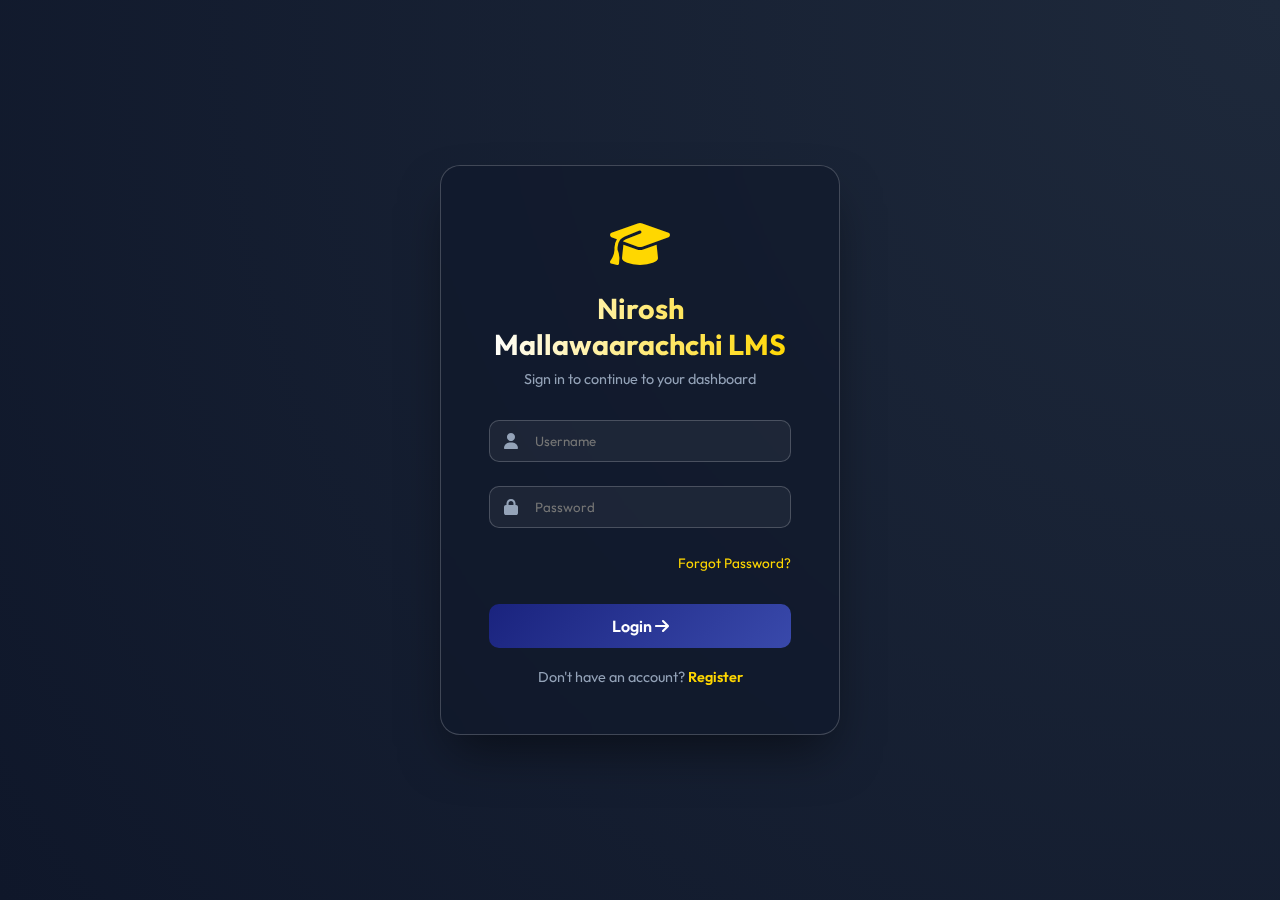
<file: index.html>
<!DOCTYPE html>
<html lang="en">

<head>
    <meta charset="UTF-8">
    <meta name="viewport" content="width=device-width, initial-scale=1.0">
    <title>Nirosh Mallawaarachchi | LMS</title>
    <link rel="stylesheet" href="style.css">
    <link href="https://fonts.googleapis.com/css2?family=Outfit:wght@300;400;500;600;700&display=swap" rel="stylesheet">
    <link rel="stylesheet" href="https://cdnjs.cloudflare.com/ajax/libs/font-awesome/6.4.0/css/all.min.css">
</head>

<body>
    <div class="app-container">
        <!-- Navigation -->
        <nav class="navbar">
            <div class="logo">
                <i class="fa-solid fa-graduation-cap"></i>
                <div>
                    <h1>Nirosh Mallawaarachchi</h1>
                    <p class="slogan">Heart of the Commerce</p>
                </div>
            </div>
            <div class="nav-links">
                <button onclick="navigateTo('home')" class="nav-btn active"><i class="fa-solid fa-house"></i>
                    Home</button>
                <div class="user-profile">
                    <img src="https://ui-avatars.com/api/?name=Nirosh+M&background=random" alt="Profile"
                        id="user-avatar">
                    <span id="user-name">Admin</span>
                </div>
                <button onclick="logout()" class="nav-btn" title="Logout" style="color: #ff5252;">
                    <i class="fa-solid fa-right-from-bracket"></i>
                </button>
            </div>
        </nav>

        <!-- Main Content Area -->
        <main id="main-content">
            <!-- Content will be injected here by JavaScript -->
        </main>

        <!-- Upload Modal -->
        <div id="upload-modal" class="modal hidden">
            <div class="modal-content glass-panel">
                <span class="close-modal">&times;</span>
                <h2><i class="fa-solid fa-cloud-arrow-up"></i> Upload New Material</h2>
                <form id="upload-form">
                    <div class="form-group">
                        <label>Title</label>
                        <input type="text" id="file-title" required placeholder="Ex: Lesson 1 Notes">
                    </div>
                    <div class="form-group">
                        <label>Category</label>
                        <select id="file-category" disabled>
                            <!-- Populated by JS -->
                        </select>
                    </div>
                    <div class="form-group">
                        <label>Type</label>
                        <select id="file-type" required>
                            <option value="notes">Notes (PDF)</option>
                            <option value="model_papers">Model Paper</option>
                            <option value="unit_papers">Unit Paper (Online)</option>
                            <option value="videos">Video</option>
                        </select>
                    </div>
                    <div class="form-group">
                        <label>File / Link</label>
                        <input type="file" id="file-input">
                        <input type="text" id="file-url" placeholder="Or paste video/doc URL" style="display:none">
                    </div>
                    <button type="submit" class="primary-btn">Upload</button>
                </form>
            </div>
        </div>
    </div>

    <script src="app.js"></script>
</body>

</html>
</file>
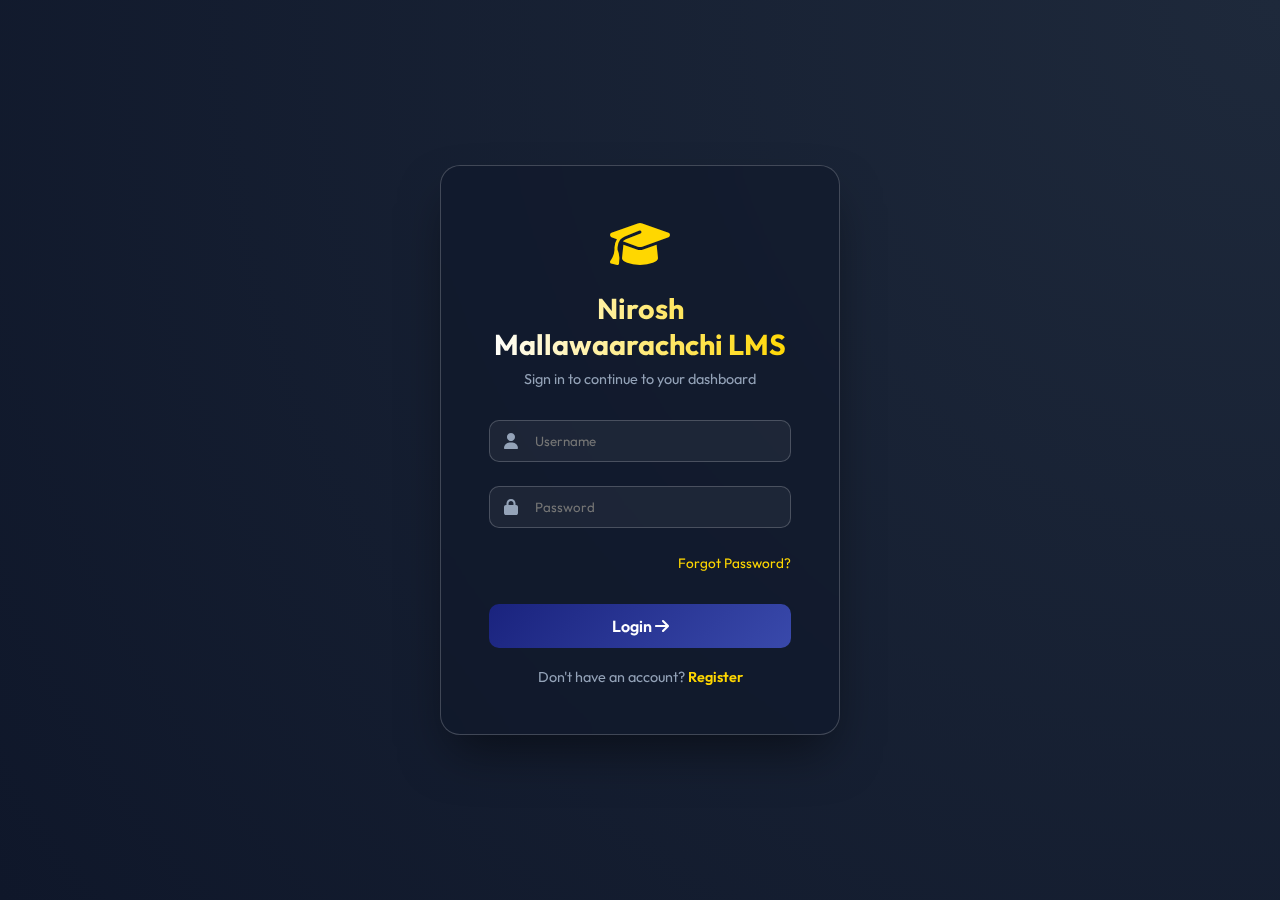
<file: login.html>
<!DOCTYPE html>
<html lang="en">

<head>
    <meta charset="UTF-8">
    <meta name="viewport" content="width=device-width, initial-scale=1.0">
    <title>Login - Nirosh Mallawaarachchi LMS</title>
    <link rel="stylesheet" href="style.css">
    <link href="https://fonts.googleapis.com/css2?family=Outfit:wght@300;400;500;600;700&display=swap" rel="stylesheet">
    <link rel="stylesheet" href="https://cdnjs.cloudflare.com/ajax/libs/font-awesome/6.4.0/css/all.min.css">
    <style>
        body {
            display: flex;
            justify-content: center;
            align-items: center;
            height: 100vh;
            overflow: hidden;
        }

        .login-card {
            width: 100%;
            max-width: 400px;
            padding: 3rem;
            background: rgba(15, 23, 42, 0.6);
            backdrop-filter: blur(15px);
            border: 1px solid var(--glass-border);
            border-radius: 20px;
            box-shadow: 0 25px 50px -12px rgba(0, 0, 0, 0.5);
            text-align: center;
            animation: fadeIn 0.8s ease-out;
        }

        .login-logo {
            font-size: 3rem;
            color: var(--secondary);
            margin-bottom: 1rem;
        }

        .login-title {
            font-size: 1.8rem;
            margin-bottom: 0.5rem;
            color: var(--text-main);
        }

        .login-subtitle {
            font-size: 0.9rem;
            color: var(--text-muted);
            margin-bottom: 2rem;
        }

        .error-msg {
            color: #ff5252;
            font-size: 0.9rem;
            margin-bottom: 1rem;
            display: none;
        }

        .input-group {
            position: relative;
            margin-bottom: 1.5rem;
        }

        .input-group i {
            position: absolute;
            left: 15px;
            top: 50%;
            transform: translateY(-50%);
            color: var(--text-muted);
        }

        .input-group input {
            width: 100%;
            padding: 12px 12px 12px 45px;
            background: rgba(255, 255, 255, 0.05);
            border: 1px solid var(--glass-border);
            border-radius: 10px;
            color: white;
            outline: none;
            transition: 0.3s;
        }

        .input-group input:focus {
            border-color: var(--secondary);
            background: rgba(255, 255, 255, 0.1);
        }

        .login-btn {
            width: 100%;
            padding: 12px;
            background: linear-gradient(135deg, var(--primary), #3949ab);
            color: white;
            border: none;
            border-radius: 10px;
            font-size: 1rem;
            font-weight: 600;
            cursor: pointer;
            transition: 0.3s;
            margin-top: 1rem;
        }

        .login-btn:hover {
            transform: translateY(-2px);
            box-shadow: 0 4px 15px rgba(26, 35, 126, 0.4);
        }
    </style>
</head>

<body>

    <div class="login-card">
        <div class="login-logo">
            <i class="fa-solid fa-graduation-cap"></i>
        </div>

        <!-- Login Form -->
        <div id="login-section">
            <h2 class="login-title">Nirosh Mallawaarachchi LMS</h2>
            <p class="login-subtitle">Sign in to continue to your dashboard</p>
            <p class="error-msg" id="login-error">Invalid username or password</p>

            <form id="login-form">
                <div class="input-group">
                    <i class="fa-solid fa-user"></i>
                    <input type="text" id="login-username" placeholder="Username" required>
                </div>
                <div class="input-group">
                    <i class="fa-solid fa-lock"></i>
                    <input type="password" id="login-password" placeholder="Password" required>
                </div>
                <div style="text-align: right; margin-bottom: 1rem;">
                    <a href="#" onclick="showSection('forgot-password'); return false;"
                        style="color: var(--secondary); font-size: 0.85rem; text-decoration: none;">Forgot Password?</a>
                </div>
                <button type="submit" class="login-btn">
                    Login <i class="fa-solid fa-arrow-right"></i>
                </button>
            </form>
            <div style="margin-top: 20px; font-size: 0.9rem; color: var(--text-muted);">
                Don't have an account? <a href="#" onclick="showSection('register'); return false;"
                    style="color: var(--secondary); text-decoration: none; font-weight: 600;">Register</a>
            </div>
        </div>

        <!-- Register Form -->
        <div id="register-section" style="display: none;">
            <h2 class="login-title">Create Account</h2>
            <p class="login-subtitle">Join our learning community</p>
            <p class="error-msg" id="register-error">Username already exists</p>

            <form id="register-form">
                <div class="input-group">
                    <i class="fa-solid fa-user"></i>
                    <input type="text" id="reg-username" placeholder="Choose Username" required>
                </div>
                <div class="input-group">
                    <i class="fa-solid fa-envelope"></i>
                    <input type="email" id="reg-email" placeholder="Email Address" required>
                </div>
                <div class="input-group">
                    <i class="fa-solid fa-lock"></i>
                    <input type="password" id="reg-password" placeholder="Password" required>
                </div>
                <div class="input-group">
                    <i class="fa-solid fa-check-double"></i>
                    <input type="password" id="reg-confirm-password" placeholder="Confirm Password" required>
                </div>
                <button type="submit" class="login-btn">
                    Register <i class="fa-solid fa-user-plus"></i>
                </button>
            </form>
            <div style="margin-top: 20px; font-size: 0.9rem; color: var(--text-muted);">
                Already have an account? <a href="#" onclick="showSection('login'); return false;"
                    style="color: var(--secondary); text-decoration: none; font-weight: 600;">Login</a>
            </div>
        </div>

        <!-- Forgot Password Form -->
        <div id="forgot-password-section" style="display: none;">
            <h2 class="login-title">Reset Password</h2>
            <p class="login-subtitle">Enter your details to reset password</p>
            <p class="error-msg" id="reset-error">User not found</p>
            <p style="color: #4caf50; font-size: 0.9rem; margin-bottom: 1rem; display: none;" id="reset-success">
                Password reset successfully!</p>

            <form id="reset-form">
                <div class="input-group">
                    <i class="fa-solid fa-user"></i>
                    <input type="text" id="reset-username" placeholder="Username" required>
                </div>
                <div class="input-group">
                    <i class="fa-solid fa-lock"></i>
                    <input type="password" id="reset-new-password" placeholder="New Password" required>
                </div>
                <button type="submit" class="login-btn">
                    Reset Password <i class="fa-solid fa-rotate"></i>
                </button>
            </form>
            <div style="margin-top: 20px; font-size: 0.9rem; color: var(--text-muted);">
                Remembered it? <a href="#" onclick="showSection('login'); return false;"
                    style="color: var(--secondary); text-decoration: none; font-weight: 600;">Back to Login</a>
            </div>
        </div>

    </div>

    <script src="login.js"></script>
</body>

</html>
</file>
<file: style.css>
@charset "UTF-8";

:root {
    --primary: #1a237e;
    /* Deep Royal Blue */
    --secondary: #ffd700;
    /* Gold */
    --accent: #00bcd4;
    /* Cyan for modern touch */
    --dark: #0f172a;
    --light: #f8fafc;
    --glass: rgba(255, 255, 255, 0.1);
    --glass-border: rgba(255, 255, 255, 0.2);
    --card-bg: rgba(255, 255, 255, 0.05);
    --text-main: #ffffff;
    --text-muted: #94a3b8;
}

* {
    margin: 0;
    padding: 0;
    box-sizing: border-box;
    font-family: 'Outfit', sans-serif;
}

body {
    background: radial-gradient(circle at top right, #1e293b, #0f172a);
    color: var(--text-main);
    min-height: 100vh;
    overflow-x: hidden;
}

/* Scrollbar */
::-webkit-scrollbar {
    width: 8px;
}

::-webkit-scrollbar-track {
    background: var(--dark);
}

::-webkit-scrollbar-thumb {
    background: var(--primary);
    border-radius: 4px;
}

/* Animations */
@keyframes fadeIn {
    from {
        opacity: 0;
        transform: translateY(20px);
    }

    to {
        opacity: 1;
        transform: translateY(0);
    }
}

@keyframes float {
    0% {
        transform: translateY(0px);
    }

    50% {
        transform: translateY(-10px);
    }

    100% {
        transform: translateY(0px);
    }
}

/* Navigation */
.navbar {
    display: flex;
    justify-content: space-between;
    align-items: center;
    padding: 1.5rem 5%;
    background: rgba(15, 23, 42, 0.8);
    backdrop-filter: blur(10px);
    border-bottom: 1px solid var(--glass-border);
    position: sticky;
    top: 0;
    z-index: 100;
}

.logo {
    display: flex;
    align-items: center;
    gap: 1rem;
    text-align: left;
}

.logo div {
    display: flex;
    flex-direction: column;
}

.logo h1 {
    font-size: 1.5rem;
    font-weight: 700;
    line-height: 1.2;
    background: linear-gradient(to right, #fff, #94a3b8);
    -webkit-background-clip: text;
    -webkit-text-fill-color: transparent;
    margin: 0;
}

.slogan {
    font-size: 0.85rem;
    color: var(--secondary);
    font-weight: 400;
    letter-spacing: 1px;
    text-transform: uppercase;
    opacity: 0.9;
    -webkit-text-fill-color: initial;
    /* Reset gradient text property for slogan */
}

.logo i {
    font-size: 2.2rem;
    color: var(--secondary);
    -webkit-text-fill-color: initial;
}

.nav-links {
    display: flex;
    gap: 2rem;
    align-items: center;
}

.nav-btn {
    background: none;
    border: none;
    color: var(--text-muted);
    font-size: 1rem;
    cursor: pointer;
    transition: all 0.3s ease;
    display: flex;
    align-items: center;
    gap: 0.5rem;
}

.nav-btn:hover,
.nav-btn.active {
    color: var(--secondary);
}

.user-profile {
    display: flex;
    align-items: center;
    gap: 10px;
    padding: 5px 15px;
    background: var(--glass);
    border-radius: 20px;
    border: 1px solid var(--glass-border);
}

.user-profile img {
    width: 30px;
    height: 30px;
    border-radius: 50%;
}

/* Main Layout */
.app-container {
    max-width: 1400px;
    margin: 0 auto;
}

main {
    padding: 3rem 5%;
    min-height: 80vh;
}

/* Cards & Grid */
.grid-container {
    display: grid;
    grid-template-columns: repeat(auto-fit, minmax(300px, 1fr));
    gap: 2rem;
    animation: fadeIn 0.8s ease-out;
}

.card {
    background: var(--card-bg);
    border: 1px solid var(--glass-border);
    border-radius: 20px;
    padding: 2rem;
    transition: all 0.4s cubic-bezier(0.175, 0.885, 0.32, 1.275);
    cursor: pointer;
    position: relative;
    overflow: hidden;
    backdrop-filter: blur(5px);
}

.card::before {
    content: '';
    position: absolute;
    top: 0;
    left: 0;
    width: 100%;
    height: 5px;
    background: linear-gradient(90deg, var(--primary), var(--secondary));
    transform: scaleX(0);
    transform-origin: left;
    transition: transform 0.4s ease;
}

.card:hover {
    transform: translateY(-10px);
    box-shadow: 0 15px 30px rgba(0, 0, 0, 0.3);
    border-color: var(--secondary);
}

.card:hover::before {
    transform: scaleX(1);
}

.card-icon {
    font-size: 3rem;
    margin-bottom: 1.5rem;
    color: var(--accent);
    animation: float 3s ease-in-out infinite;
}

.card h3 {
    font-size: 1.5rem;
    margin-bottom: 0.5rem;
    color: var(--text-main);
}

.card p {
    color: var(--text-muted);
}

/* Folder View */
.folder-grid {
    display: grid;
    grid-template-columns: repeat(auto-fill, minmax(200px, 1fr));
    gap: 1.5rem;
    animation: fadeIn 0.5s ease-out;
}

.folder-item {
    background: rgba(255, 255, 255, 0.03);
    border: 1px solid var(--glass-border);
    padding: 1.5rem;
    border-radius: 15px;
    text-align: center;
    cursor: pointer;
    transition: all 0.3s ease;
}

.folder-item:hover {
    background: rgba(255, 255, 255, 0.08);
    transform: scale(1.02);
}

.folder-icon {
    font-size: 2.5rem;
    color: var(--secondary);
    margin-bottom: 1rem;
}

/* File List */
.file-list {
    display: flex;
    flex-direction: column;
    gap: 1rem;
    animation: fadeIn 0.5s ease;
}

.file-item {
    display: flex;
    align-items: center;
    justify-content: space-between;
    background: rgba(255, 255, 255, 0.03);
    padding: 1rem 1.5rem;
    border-radius: 10px;
    border-left: 4px solid var(--primary);
    transition: 0.3s;
}

.file-item:hover {
    background: rgba(255, 255, 255, 0.06);
    transform: translateX(5px);
}

.file-info {
    display: flex;
    align-items: center;
    gap: 1rem;
}

.file-type-icon {
    font-size: 1.2rem;
    color: var(--accent);
    width: 30px;
    text-align: center;
}

.actions {
    display: flex;
    gap: 10px;
}

.btn-icon {
    background: none;
    border: 1px solid var(--glass-border);
    color: var(--text-main);
    width: 35px;
    height: 35px;
    border-radius: 50%;
    cursor: pointer;
    transition: 0.3s;
}

.btn-icon:hover {
    background: var(--primary);
    border-color: var(--primary);
}

/* Action Bar */
.action-bar {
    display: flex;
    justify-content: space-between;
    align-items: center;
    margin-bottom: 2rem;
    background: rgba(0, 0, 0, 0.2);
    padding: 1rem 2rem;
    border-radius: 15px;
}

.breadcrumb {
    color: var(--text-muted);
    font-size: 1.1rem;
}

.breadcrumb span {
    color: var(--secondary);
    font-weight: 500;
}

.primary-btn {
    background: linear-gradient(135deg, var(--primary), #3949ab);
    color: white;
    border: none;
    padding: 0.8rem 1.5rem;
    border-radius: 10px;
    cursor: pointer;
    font-weight: 600;
    transition: 0.3s;
    box-shadow: 0 4px 15px rgba(26, 35, 126, 0.4);
}

.primary-btn:hover {
    transform: translateY(-2px);
    box-shadow: 0 6px 20px rgba(26, 35, 126, 0.6);
}

/* Modal */
.hidden {
    display: none !important;
}

.modal {
    position: fixed;
    top: 0;
    left: 0;
    width: 100%;
    height: 100%;
    background: rgba(0, 0, 0, 0.8);
    display: flex;
    justify-content: center;
    align-items: center;
    z-index: 1000;
    backdrop-filter: blur(5px);
}

.modal-content {
    background: #1e293b;
    padding: 2.5rem;
    border-radius: 20px;
    width: 90%;
    max-width: 500px;
    border: 1px solid var(--glass-border);
    position: relative;
    animation: fadeIn 0.3s ease;
}

.close-modal {
    position: absolute;
    top: 1rem;
    right: 1.5rem;
    font-size: 1.5rem;
    cursor: pointer;
    color: var(--text-muted);
}

.form-group {
    margin-bottom: 1.5rem;
}

.form-group label {
    display: block;
    margin-bottom: 0.5rem;
    color: var(--text-muted);
}

.form-group input,
.form-group select {
    width: 100%;
    padding: 0.8rem;
    background: rgba(0, 0, 0, 0.3);
    border: 1px solid var(--glass-border);
    border-radius: 8px;
    color: white;
    outline: none;
}

.form-group input:focus,
.form-group select:focus {
    border-color: var(--secondary);
}

/* Headers */
h2 {
    font-size: 2rem;
    margin-bottom: 1.5rem;
    background: linear-gradient(to right, #fff, var(--secondary));
    -webkit-background-clip: text;
    -webkit-text-fill-color: transparent;
}

/* About Commerce Section */
.about-commerce {
    margin-top: 4rem;
    padding: 2.5rem;
    background: linear-gradient(135deg, rgba(255, 255, 255, 0.05), rgba(255, 255, 255, 0.02));
    border: 1px solid var(--glass-border);
    border-radius: 20px;
    text-align: center;
    position: relative;
    overflow: hidden;
    animation: fadeIn 1s ease-out;
}

.about-commerce::before {
    content: '';
    position: absolute;
    top: 0;
    left: 0;
    width: 100%;
    height: 100%;
    background: radial-gradient(circle at 50% -20%, rgba(26, 35, 126, 0.4), transparent 70%);
    pointer-events: none;
}

.about-commerce h3 {
    font-size: 1.8rem;
    color: var(--secondary);
    margin-bottom: 1rem;
    position: relative;
}

.about-commerce p {
    font-size: 1.1rem;
    line-height: 1.8;
    color: var(--text-muted);
    max-width: 800px;
    margin: 0 auto;
    position: relative;
}

/* Social Media Footer */
.footer-socials {
    margin-top: 3rem;
    display: flex;
    justify-content: center;
    gap: 2rem;
    flex-wrap: wrap;
    animation: fadeIn 1.2s ease-out;
    padding-bottom: 2rem;
}

.social-item {
    display: flex;
    align-items: center;
    gap: 1rem;
    background: rgba(255, 255, 255, 0.03);
    padding: 1rem 1.5rem;
    border-radius: 12px;
    border: 1px solid var(--glass-border);
    transition: all 0.3s ease;
    cursor: pointer;
    min-width: 250px;
    text-decoration: none;
}

.social-item:hover {
    background: rgba(255, 255, 255, 0.08);
    transform: translateY(-5px);
    border-color: var(--secondary);
}

.social-item i {
    font-size: 2rem;
    color: var(--text-main);
    transition: 0.3s;
}

.social-item:hover i {
    transform: scale(1.1);
}

/* Brand Colors */
.social-item:nth-child(1):hover i {
    color: #1877F2;
}

/* Facebook */
.social-item:nth-child(2):hover i {
    color: #fe2C55;
}

/* TikTok */
.social-item:nth-child(3):hover i {
    color: #FF0000;
}

/* YouTube */
.social-item:nth-child(4):hover i {
    color: #25D366;
}

/* WhatsApp */

.social-text {
    display: flex;
    flex-direction: column;
}

.social-text .label {
    font-size: 0.8rem;
    color: var(--text-muted);
}

.social-text .value {
    font-size: 1rem;
    font-weight: 600;
    color: var(--text-main);
}
</file>
